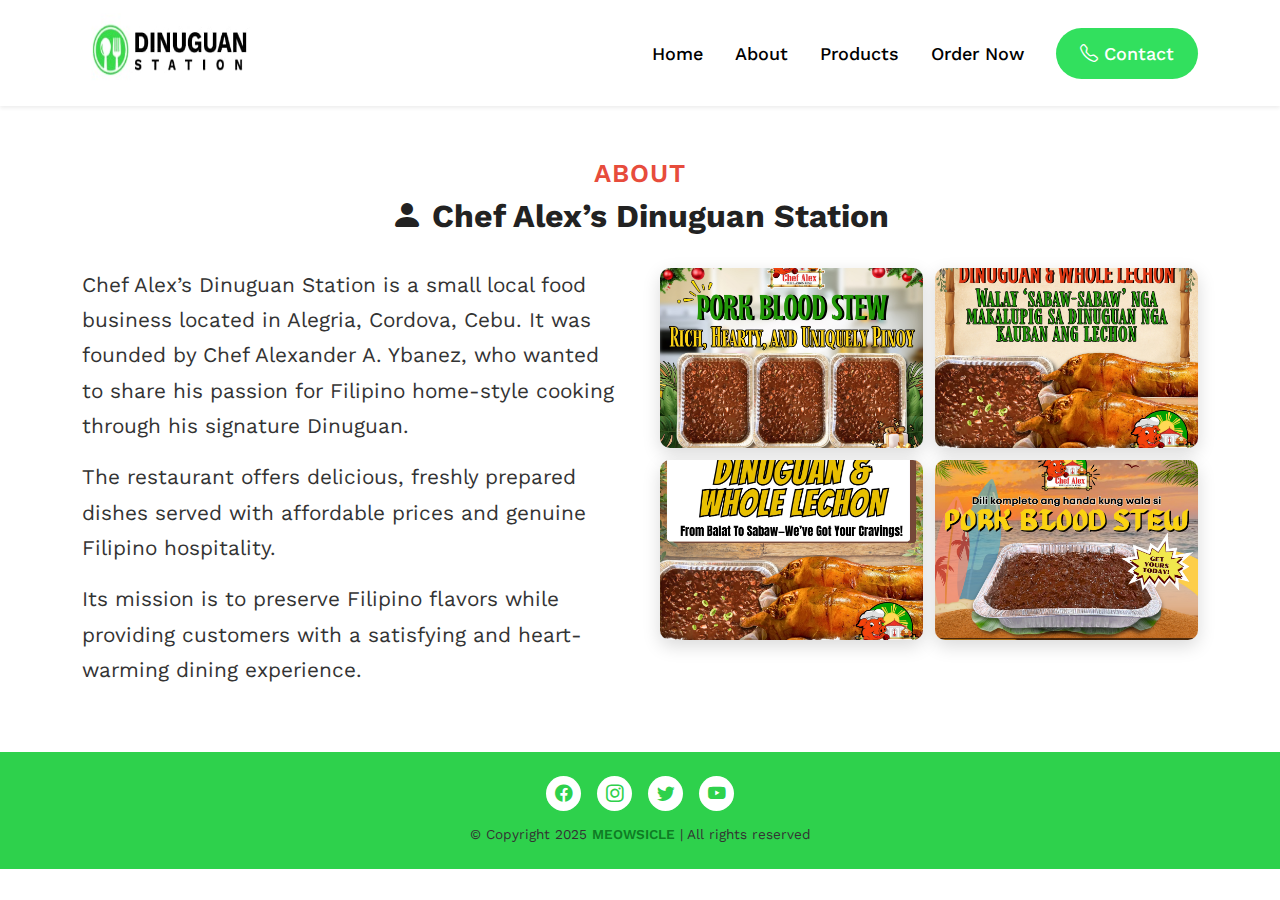
<file: pages/about.html>
<!DOCTYPE html>
<html lang="en">
<head>
    <meta charset="UTF-8">
    <meta name="viewport" content="width=device-width, initial-scale=1.0">
    <title>Document</title>
    <title>Dinuguan Station</title>

  <!-- Bootstrap (for mobile toggle only) -->
  <link href="https://cdn.jsdelivr.net/npm/bootstrap@5.3.2/dist/css/bootstrap.min.css" rel="stylesheet">
<link href="https://fonts.googleapis.com/css2?family=Work+Sans:wght@400;500;600;700&display=swap" rel="stylesheet">
<link href="https://cdn.jsdelivr.net/npm/bootstrap-icons@1.11.3/font/bootstrap-icons.css" rel="stylesheet">

  <!-- Custom CSS -->
  <link rel="stylesheet" href="../styles/styles.css">
</head>
<body>

    <!-- Navbar -->
  <nav class="navbar navbar-expand-lg navbar-light bg-white shadow-sm py-2">
    <div class="container">
      <!-- Logo -->
      <a class="navbar-brand d-flex align-items-center" href="../index.html">
        <img src="../assets/images/logo.jpeg" alt="Dinuguan Station Logo" class="logo me-2">
      </a>

      <!-- Toggle button for mobile -->
      <button class="navbar-toggler" type="button" data-bs-toggle="collapse" data-bs-target="#navbarNav">
        <span class="navbar-toggler-icon"></span>
      </button>

      <!-- Navbar Links -->
      <div class="collapse navbar-collapse justify-content-end" id="navbarNav">
        <ul class="navbar-nav align-items-lg-center">
          <li class="nav-item mx-2"><a class="nav-link" href="../index.html">Home</a></li>
          <li class="nav-item mx-2"><a class="nav-link" href="./about.html">About</a></li>
          <li class="nav-item mx-2"><a class="nav-link" href="../pages/products.html">Products</a></li>
          <li class="nav-item mx-2"><a class="nav-link" href="../pages/ordernow.html">Order Now</a></li>
          <li class="nav-item ms-lg-3">
            <a href="../pages/contacts.html" class="btn-contact">
              <i class="bi bi-telephone"></i> Contact
            </a>
          </li>
        </ul>
      </div>
    </div>
  </nav>

<!-- ABOUT SECTION -->
<section class="about-section py-5">
  <div class="container">
    <div class="text-center mb-4">
      <p class="about-subtitle">ABOUT</p>
      <h2 class="about-title">
        <i class="bi bi-person-fill"></i> Chef Alex’s Dinuguan Station
      </h2>
    </div>

    <div class="about-content">
      <div class="about-text">
        <p>
          Chef Alex’s Dinuguan Station is a small local food business located in Alegria, Cordova, Cebu.
          It was founded by Chef Alexander A. Ybanez, who wanted to share his passion for Filipino home-style
          cooking through his signature Dinuguan.
        </p>
        <p>
          The restaurant offers delicious, freshly prepared dishes served with affordable prices and genuine
          Filipino hospitality.
        </p>
        <p>
          Its mission is to preserve Filipino flavors while providing customers with a satisfying and
          heart-warming dining experience.
        </p>
      </div>

      <div class="about-images">
        <div class="image-grid">
          <img src="../assets/images/porkblood.jpg" alt="Placeholder 1">
          <img src="../assets/images/dinuguanwithletchon.jpg" alt="Placeholder 2">
          <img src="../assets/images/letchondugo.jpg" alt="Placeholder 3">
          <img src="../assets/images/porkbloodstew.jpg" alt="Placeholder 4">
        </div>
      </div>
    </div>
  </div>
</section>
<!-- FOOTER -->
<footer class="footer">
  <div class="footer-content">
    <div class="footer-icons">
      <a href="#" class="social-icon"><i class="bi bi-facebook"></i></a>
      <a href="#" class="social-icon"><i class="bi bi-instagram"></i></a>
      <a href="#" class="social-icon"><i class="bi bi-twitter"></i></a>
      <a href="#" class="social-icon"><i class="bi bi-youtube"></i></a>
    </div>
    <p class="footer-text">
      © Copyright 2025 <span>MEOWSICLE</span> | All rights reserved
    </p>
  </div>
</footer>


<script src="https://cdn.jsdelivr.net/npm/bootstrap@5.3.2/dist/js/bootstrap.bundle.min.js"></script>
  <!-- Bootstrap Icons -->
  <link href="https://cdn.jsdelivr.net/npm/bootstrap-icons@1.11.1/font/bootstrap-icons.css" rel="stylesheet">
</body>
</html>
</file>
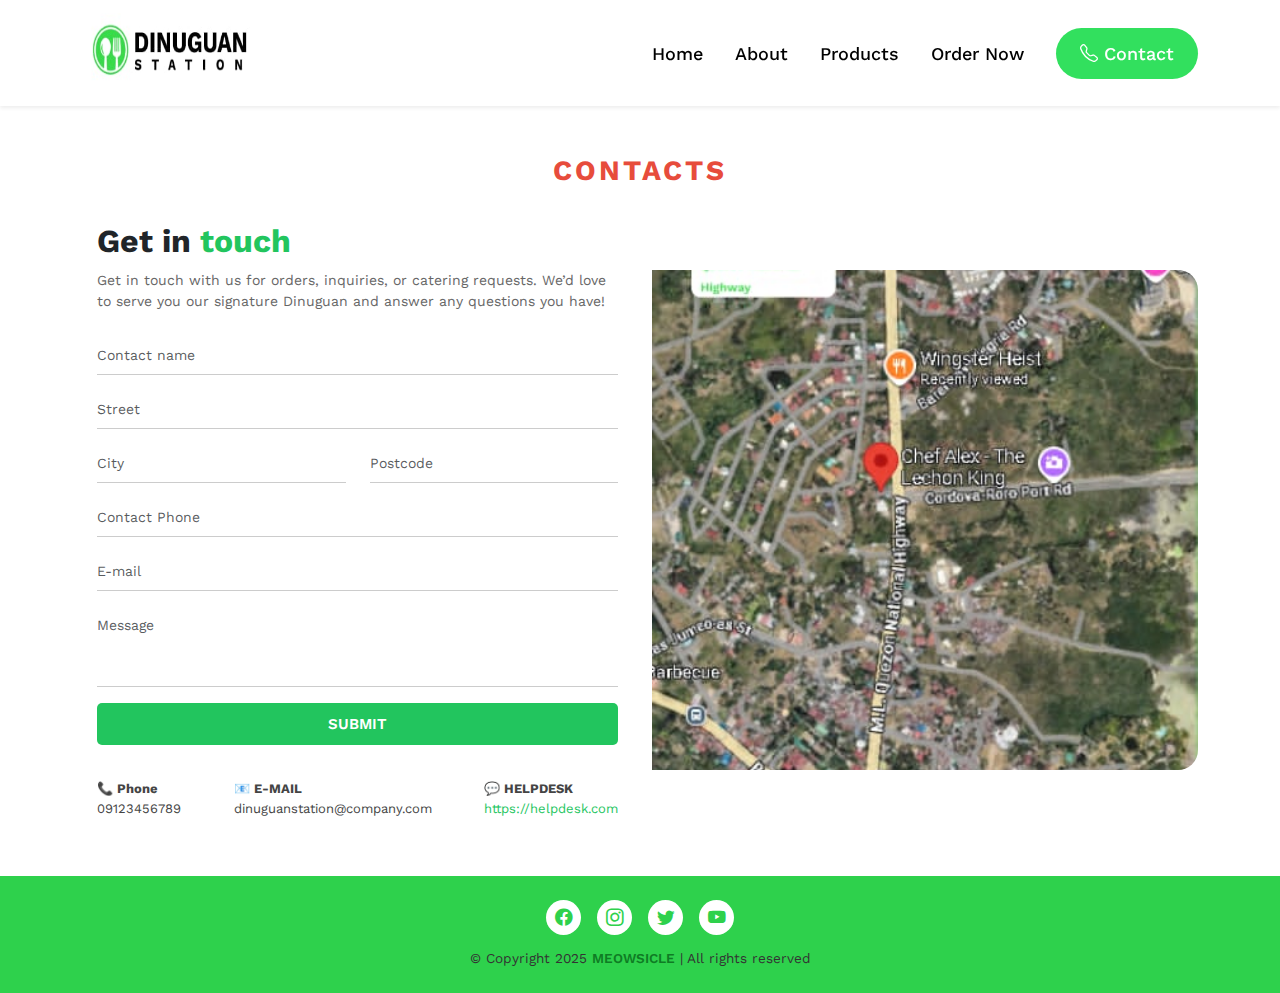
<file: pages/contacts.html>
<!DOCTYPE html>
<html lang="en">
<head>
    <meta charset="UTF-8">
    <meta name="viewport" content="width=device-width, initial-scale=1.0">
    <link href="https://cdn.jsdelivr.net/npm/bootstrap@5.3.2/dist/css/bootstrap.min.css" rel="stylesheet">
<link href="https://fonts.googleapis.com/css2?family=Work+Sans:wght@400;500;600;700&display=swap" rel="stylesheet">
<link href="https://cdn.jsdelivr.net/npm/bootstrap-icons@1.11.3/font/bootstrap-icons.css" rel="stylesheet">

  <!-- Custom CSS -->
  <link rel="stylesheet" href="../styles/styles.css">
</head>
<body>
    <!-- Navbar -->
  <nav class="navbar navbar-expand-lg navbar-light bg-white shadow-sm py-2">
    <div class="container">
      <!-- Logo -->
      <a class="navbar-brand d-flex align-items-center" href="../index.html">
        <img src="../assets/images/logo.jpeg" alt="Dinuguan Station Logo" class="logo me-2">
      </a>

      <!-- Toggle button for mobile -->
      <button class="navbar-toggler" type="button" data-bs-toggle="collapse" data-bs-target="#navbarNav">
        <span class="navbar-toggler-icon"></span>
      </button>

      <!-- Navbar Links -->
      <div class="collapse navbar-collapse justify-content-end" id="navbarNav">
        <ul class="navbar-nav align-items-lg-center">
          <li class="nav-item mx-2"><a class="nav-link" href="../index.html">Home</a></li>
          <li class="nav-item mx-2"><a class="nav-link" href="../pages/about.html">About</a></li>
          <li class="nav-item mx-2"><a class="nav-link" href="./products.html">Products</a></li>
          <li class="nav-item mx-2"><a class="nav-link" href="../pages/ordernow.html">Order Now</a></li>
          <li class="nav-item ms-lg-3">
            <a href="./contacts.html" class="btn-contact">
              <i class="bi bi-telephone"></i> Contact
            </a>
          </li>
        </ul>
      </div>
    </div>
  </nav>

  <!-- CONTACTSSSSSSSSSSSSSSSS -->

    <section class="contact-section py-5">
    <div class="container">
      <h5 class="contact-heading text-center">CONTACTS</h5>
      <div class="row align-items-center mt-4">
        
        <!-- LEFT: Contact Form -->
        <div class="col-lg-6 mb-4 mb-lg-0">
          <div class="contact-form">
            <h2 class="contact-title">
              Get in <span class="highlight">touch</span>
            </h2>
            <p class="contact-subtext">
              Get in touch with us for orders, inquiries, or catering requests. We’d love to serve you our signature Dinuguan and answer any questions you have!
            </p>

            <form>
              <input type="text" class="form-control mb-3" placeholder="Contact name">
              <input type="text" class="form-control mb-3" placeholder="Street">
              <div class="row mb-3">
                <div class="col">
                  <input type="text" class="form-control" placeholder="City">
                </div>
                <div class="col">
                  <input type="text" class="form-control" placeholder="Postcode">
                </div>
              </div>
              <input type="text" class="form-control mb-3" placeholder="Contact Phone">
              <input type="email" class="form-control mb-3" placeholder="E-mail">
              <textarea class="form-control mb-3" rows="3" placeholder="Message"></textarea>
              <button type="submit" class="btn submit-btn w-100">SUBMIT</button>
            </form>

            <div class="contact-details mt-4">
              <div><strong>📞 Phone</strong><br>09123456789</div>
              <div><strong>📧 E-MAIL</strong><br>dinuguanstation@company.com</div>
              <div><strong>💬 HELPDESK</strong><br><a href="#">https://helpdesk.com</a></div>
            </div>
          </div>
        </div>

        <!-- RIGHT: Map Placeholder -->
        <div class="col-lg-6 position-relative">
          <div class="map-wrapper">
            <img src="../assets/images/map.jpeg" alt="Map placeholder">
          </div>
        </div>

      </div>
    </div>
  </section>

  <!-- FOOTER -->
<footer class="footer">
  <div class="footer-content">
    <div class="footer-icons">
      <a href="#" class="social-icon"><i class="bi bi-facebook"></i></a>
      <a href="#" class="social-icon"><i class="bi bi-instagram"></i></a>
      <a href="#" class="social-icon"><i class="bi bi-twitter"></i></a>
      <a href="#" class="social-icon"><i class="bi bi-youtube"></i></a>
    </div>
    <p class="footer-text">
      © Copyright 2025 <span>MEOWSICLE</span> | All rights reserved
    </p>
  </div>
</footer>

    <script src="https://cdn.jsdelivr.net/npm/bootstrap@5.3.2/dist/js/bootstrap.bundle.min.js"></script>
  <!-- Bootstrap Icons -->
  <link href="https://cdn.jsdelivr.net/npm/bootstrap-icons@1.11.1/font/bootstrap-icons.css" rel="stylesheet">

</body>
</html>
</file>
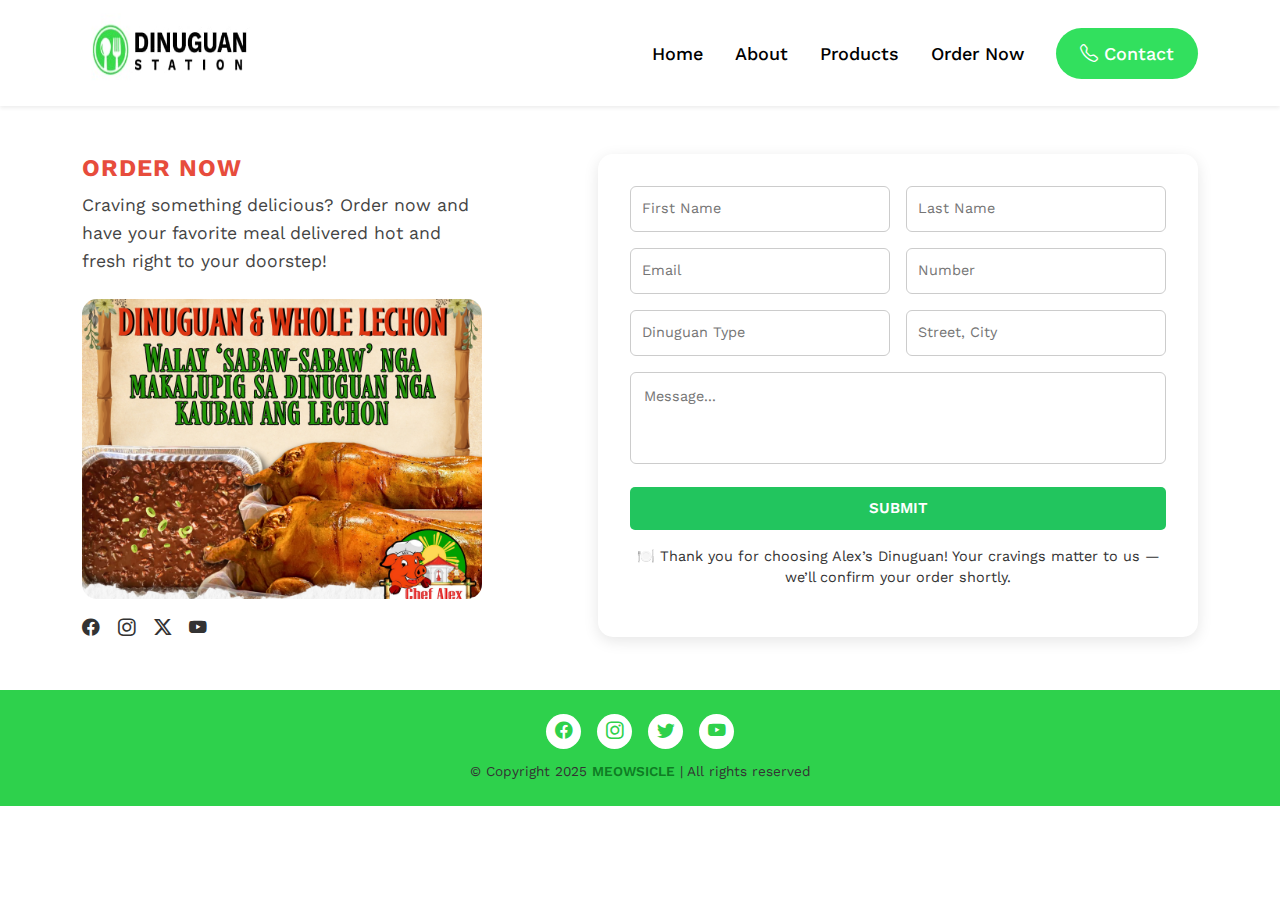
<file: pages/ordernow.html>
<!DOCTYPE html>
<html lang="en">
<head>
    <meta charset="UTF-8">
    <meta name="viewport" content="width=device-width, initial-scale=1.0">
   <title>Dinuguan Station</title>

  <!-- Bootstrap (for mobile toggle only) -->
  <link href="https://cdn.jsdelivr.net/npm/bootstrap@5.3.2/dist/css/bootstrap.min.css" rel="stylesheet">
<link href="https://fonts.googleapis.com/css2?family=Work+Sans:wght@400;500;600;700&display=swap" rel="stylesheet">
<link href="https://cdn.jsdelivr.net/npm/bootstrap-icons@1.11.3/font/bootstrap-icons.css" rel="stylesheet">

  <!-- Custom CSS -->
  <link rel="stylesheet" href="../styles/styles.css">
</head>
<body>
     <!-- Navbar -->
  <nav class="navbar navbar-expand-lg navbar-light bg-white shadow-sm py-2">
    <div class="container">
      <!-- Logo -->
      <a class="navbar-brand d-flex align-items-center" href="../index.html">
        <img src="../assets/images/logo.jpeg" alt="Dinuguan Station Logo" class="logo me-2">
      </a>

      <!-- Toggle button for mobile -->
      <button class="navbar-toggler" type="button" data-bs-toggle="collapse" data-bs-target="#navbarNav">
        <span class="navbar-toggler-icon"></span>
      </button>

      <!-- Navbar Links -->
      <div class="collapse navbar-collapse justify-content-end" id="navbarNav">
        <ul class="navbar-nav align-items-lg-center">
          <li class="nav-item mx-2"><a class="nav-link" href="../index.html">Home</a></li>
          <li class="nav-item mx-2"><a class="nav-link" href="./about.html">About</a></li>
          <li class="nav-item mx-2"><a class="nav-link" href="../pages/products.html">Products</a></li>
          <li class="nav-item mx-2"><a class="nav-link" href="../pages/ordernow.html">Order Now</a></li>
          <li class="nav-item ms-lg-3">
            <a href="../pages/contacts.html" class="btn-contact">
              <i class="bi bi-telephone"></i> Contact
            </a>
          </li>
        </ul>
      </div>
    </div>
  </nav>

<!-- ORDER NOW SECTION -->
<section class="order-now py-5">
  <div class="container order-container">
    <!-- Left Side -->
    <div class="order-info">
      <h4 class="order-title">ORDER NOW</h4>
      <p class="order-desc">
        Craving something delicious? Order now and have your favorite meal delivered hot and fresh right to your doorstep!
      </p>

      <!-- Placeholder Image -->
      <img src="../assets/images/dinuguanwithletchon.jpg" alt="Order Promo" class="order-image">

      <!-- Social Icons using Bootstrap -->
      <div class="social-icons">
        <a href="#"><i class="bi bi-facebook"></i></a>
        <a href="#"><i class="bi bi-instagram"></i></a>
        <a href="#"><i class="bi bi-twitter-x"></i></a>
        <a href="#"><i class="bi bi-youtube"></i></a>
      </div>
    </div>

    <!-- Right Side -->
    <div class="order-form">
      <form>
        <div class="input-row">
          <input type="text" placeholder="First Name" required>
          <input type="text" placeholder="Last Name" required>
        </div>
        <div class="input-row">
          <input type="email" placeholder="Email" required>
          <input type="tel" placeholder="Number" required>
        </div>
        <div class="input-row">
          <input type="text" placeholder="Dinuguan Type" required>
          <input type="text" placeholder="Street, City" required>
        </div>
        <textarea placeholder="Message..." rows="3"></textarea>
       <button type="submit" class="btn submit-btn w-100">SUBMIT</button>

        <p class="order-note">
          🍽️ Thank you for choosing Alex’s Dinuguan! Your cravings matter to us — we’ll confirm your order shortly.
        </p>
      </form>
    </div>
  </div>
</section>



  <!-- FOOTER -->
<footer class="footer">
  <div class="footer-content">
    <div class="footer-icons">
      <a href="#" class="social-icon"><i class="bi bi-facebook"></i></a>
      <a href="#" class="social-icon"><i class="bi bi-instagram"></i></a>
      <a href="#" class="social-icon"><i class="bi bi-twitter"></i></a>
      <a href="#" class="social-icon"><i class="bi bi-youtube"></i></a>
    </div>
    <p class="footer-text">
      © Copyright 2025 <span>MEOWSICLE</span> | All rights reserved
    </p>
  </div>
</footer>

 
  <!-- Bootstrap Icons -->
  <link href="https://cdn.jsdelivr.net/npm/bootstrap-icons@1.11.1/font/bootstrap-icons.css" rel="stylesheet">
  <script src="https://cdn.jsdelivr.net/npm/bootstrap@5.3.2/dist/js/bootstrap.bundle.min.js"></script>
</body>
</html>
</file>
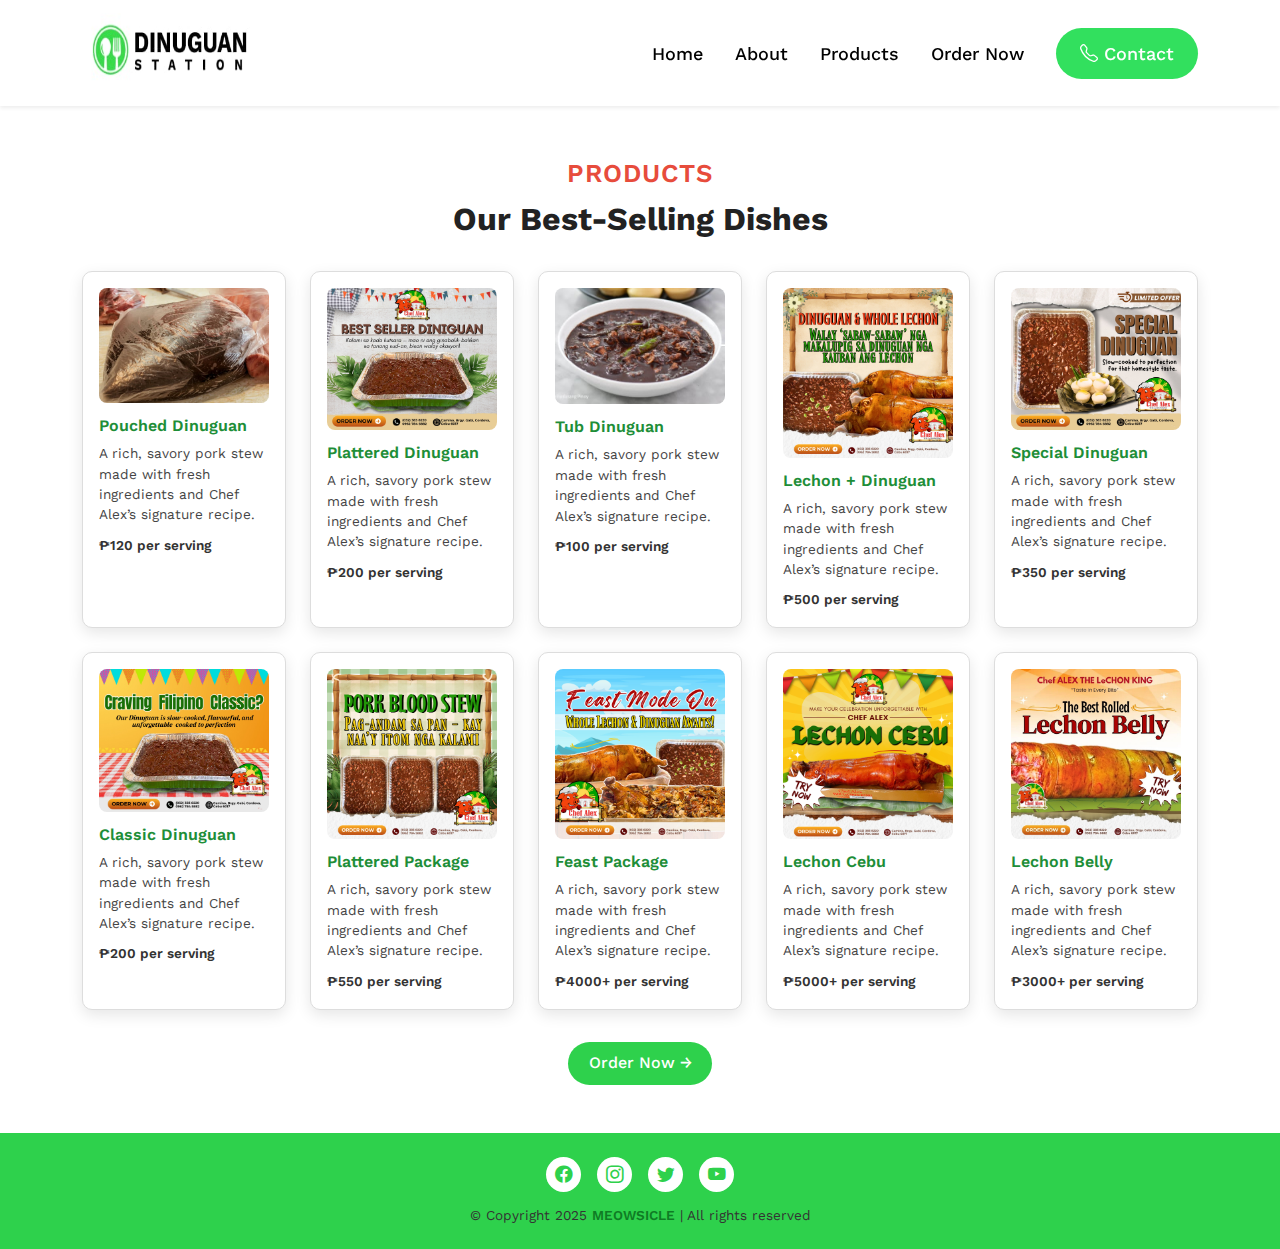
<file: pages/products.html>
<!DOCTYPE html>
<html lang="en">
<head>
    <meta charset="UTF-8">
    <meta name="viewport" content="width=device-width, initial-scale=1.0">
   <title>Dinuguan Station</title>

  <!-- Bootstrap (for mobile toggle only) -->
  <link href="https://cdn.jsdelivr.net/npm/bootstrap@5.3.2/dist/css/bootstrap.min.css" rel="stylesheet">
<link href="https://fonts.googleapis.com/css2?family=Work+Sans:wght@400;500;600;700&display=swap" rel="stylesheet">
<link href="https://cdn.jsdelivr.net/npm/bootstrap-icons@1.11.3/font/bootstrap-icons.css" rel="stylesheet">

  <!-- Custom CSS -->
  <link rel="stylesheet" href="../styles/styles.css">
</head>
<body>
    

    <!-- Navbar -->
  <nav class="navbar navbar-expand-lg navbar-light bg-white shadow-sm py-2">
    <div class="container">
      <!-- Logo -->
      <a class="navbar-brand d-flex align-items-center" href="../index.html">
        <img src="../assets/images/logo.jpeg" alt="Dinuguan Station Logo" class="logo me-2">
      </a>

      <!-- Toggle button for mobile -->
      <button class="navbar-toggler" type="button" data-bs-toggle="collapse" data-bs-target="#navbarNav">
        <span class="navbar-toggler-icon"></span>
      </button>

      <!-- Navbar Links -->
      <div class="collapse navbar-collapse justify-content-end" id="navbarNav">
        <ul class="navbar-nav align-items-lg-center">
          <li class="nav-item mx-2"><a class="nav-link" href="../index.html">Home</a></li>
          <li class="nav-item mx-2"><a class="nav-link" href="../pages/about.html">About</a></li>
          <li class="nav-item mx-2"><a class="nav-link" href="./products.html">Products</a></li>
          <li class="nav-item mx-2"><a class="nav-link" href="../pages/ordernow.html">Order Now</a></li>
          <li class="nav-item ms-lg-3">
            <a href="../pages/contacts.html" class="btn-contact">
              <i class="bi bi-telephone"></i> Contact
            </a>
          </li>
        </ul>
      </div>
    </div>
  </nav>

    <!-- PRODUCTS SECTION -->
<section class="products-section py-5">
  <div class="container text-center">
    <p class="products-subtitle">PRODUCTS</p>
    <h2 class="products-title">Our Best-Selling Dishes</h2>

    <div class="product-grid">
      <!-- Product Card 1 -->
      <div class="product-card">
        <img src="../assets/images/cardpouched.jpeg" alt="Product 1">
        <h5>Pouched Dinuguan</h5>
        <p>A rich, savory pork stew made with fresh ingredients and Chef Alex’s signature recipe.</p>
        <span>₱120 per serving</span>
      </div>

      <!-- Product Card 2 -->
      <div class="product-card">
        <img src="../assets/images/platteredorig.jpg" alt="Product 2">
        <h5>Plattered Dinuguan</h5>
        <p>A rich, savory pork stew made with fresh ingredients and Chef Alex’s signature recipe.</p>
        <span>₱200 per serving</span>
      </div>

      <!-- Product Card 3 -->
      <div class="product-card">
        <img src="../assets/images/tub.jpeg" alt="Product 3">
        <h5>Tub Dinuguan</h5>
        <p>A rich, savory pork stew made with fresh ingredients and Chef Alex’s signature recipe.</p>
        <span>₱100 per serving</span>
      </div>

      <!-- Product Card 4 -->
      <div class="product-card">
        <img src="../assets/images/dinuguanwithletchon.jpg" alt="Product 4">
        <h5>Lechon + Dinuguan</h5>
        <p>A rich, savory pork stew made with fresh ingredients and Chef Alex’s signature recipe.</p>
        <span>₱500 per serving</span>
      </div>

      <!-- Product Card 5 -->
      <div class="product-card">
        <img src="../assets/images/specialdinuguan.jpg" alt="Product 5">
        <h5>Special Dinuguan</h5>
        <p>A rich, savory pork stew made with fresh ingredients and Chef Alex’s signature recipe.</p>
        <span>₱350 per serving</span>
      </div>

      <!-- Product Card 6 -->
      <div class="product-card">
        <img src="../assets/images/classicdinuguan.jpg" alt="Product 6">
        <h5>Classic Dinuguan</h5>
        <p>A rich, savory pork stew made with fresh ingredients and Chef Alex’s signature recipe.</p>
        <span>₱200 per serving</span>
      </div>

      <!-- Product Card 7 -->
      <div class="product-card">
        <img src="../assets/images/platteredpackage.jpg" alt="Product 7">
        <h5>Plattered Package</h5>
        <p>A rich, savory pork stew made with fresh ingredients and Chef Alex’s signature recipe.</p>
        <span>₱550 per serving</span>
      </div>

      <!-- Product Card 8 -->
      <div class="product-card">
        <img src="../assets/images/feastpackage.jpg" alt="Product 8">
        <h5>Feast Package</h5>
        <p>A rich, savory pork stew made with fresh ingredients and Chef Alex’s signature recipe.</p>
        <span>₱4000+ per serving</span>
      </div>

      <!-- Product Card 9 -->
      <div class="product-card">
        <img src="../assets/images/lechoncebu.jpg" alt="Product 9">
        <h5>Lechon Cebu</h5>
        <p>A rich, savory pork stew made with fresh ingredients and Chef Alex’s signature recipe.</p>
        <span>₱5000+ per serving</span>
      </div>

      <!-- Product Card 10 -->
      <div class="product-card">
        <img src="../assets/images/lechonbelly.jpg" alt="Product 10">
        <h5>Lechon Belly</h5>
        <p>A rich, savory pork stew made with fresh ingredients and Chef Alex’s signature recipe.</p>
        <span>₱3000+ per serving</span>
      </div>
    </div>

    <a href="./ordernow.html" class="view-more-btn">Order Now →</a>
  </div>
</section>

<!-- FOOTER -->
<footer class="footer">
  <div class="footer-content">
    <div class="footer-icons">
      <a href="#" class="social-icon"><i class="bi bi-facebook"></i></a>
      <a href="#" class="social-icon"><i class="bi bi-instagram"></i></a>
      <a href="#" class="social-icon"><i class="bi bi-twitter"></i></a>
      <a href="#" class="social-icon"><i class="bi bi-youtube"></i></a>
    </div>
    <p class="footer-text">
      © Copyright 2025 <span>MEOWSICLE</span> | All rights reserved
    </p>
  </div>
</footer>

    <script src="https://cdn.jsdelivr.net/npm/bootstrap@5.3.2/dist/js/bootstrap.bundle.min.js"></script>
  <!-- Bootstrap Icons -->
  <link href="https://cdn.jsdelivr.net/npm/bootstrap-icons@1.11.1/font/bootstrap-icons.css" rel="stylesheet">
</body>
</html>
</file>
<file: styles/styles.css>
@import "navbar.css";
@import "hero.css";
@import "popularfoods.css";
@import "business.css";
@import "about.css";
@import "products.css";
@import "ordernow.css";
@import "contacts.css";
@import "proposed.css";
@import "benefits.css";
@import "stats.css";
@import "welcome.css";
@import "customers.css";
@import "blog.css";

@import "bigfooter.css";
@import "smallfooter.css";
/* Global Font */
body {
  font-family: 'Work Sans', sans-serif;
  margin: 0;
  padding: 0;
  box-sizing: border-box;
}
</file>
